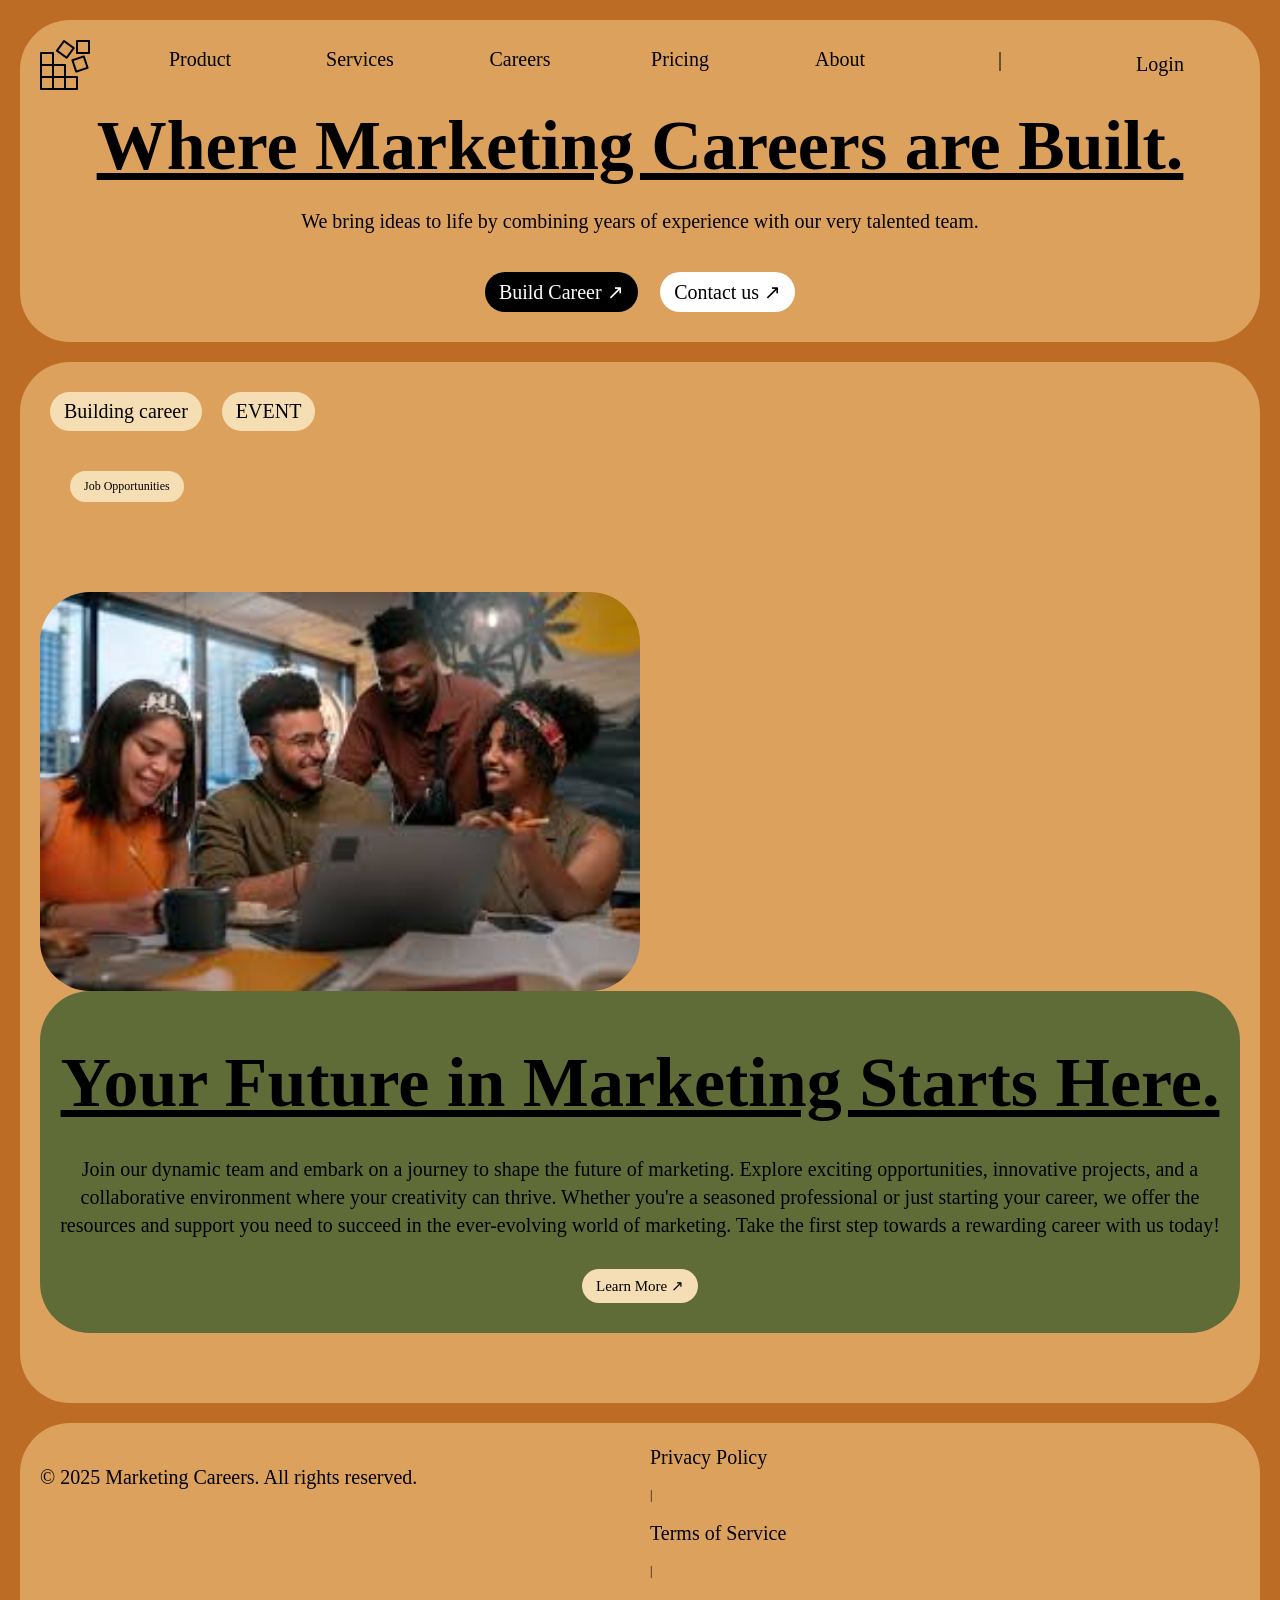
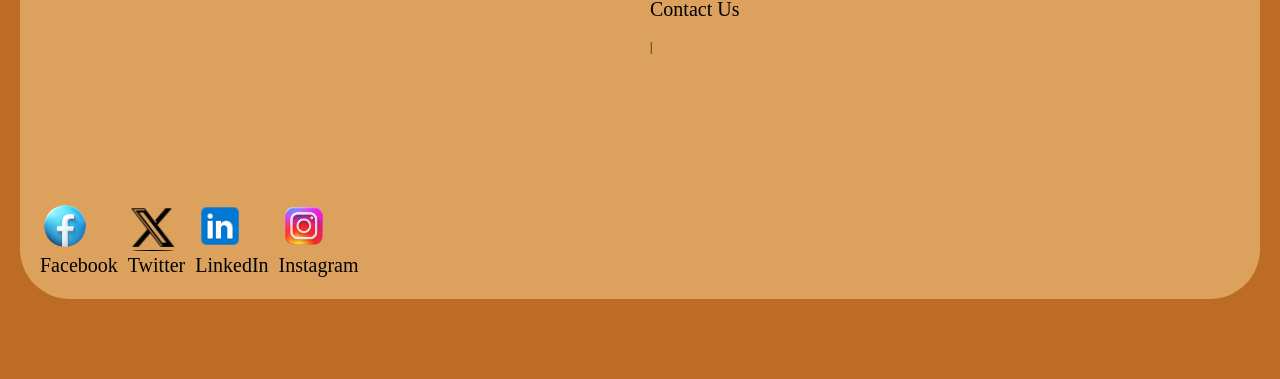
<file: htmlv3/index.html>
<!DOCTYPE html>
<html lang="en">
<head>
    <meta charset="UTF-8">
    <meta name="viewport" content="width-device-width, initial-scale=1.0">
    <title>Webpage Replica v3 </title>
    <link rel="stylesheet" href="webver3.css">
    <!-- <script src="replica_script.js"></script> -->
</head>
<body>
    <div class="main-container"> 
    
    <header>
        <div class="logo">
            <img src="logo.png" alt="Company Logo" >
        </div>
        <nav class="sidebar">
            <ol class="ol-links"  style="list-style-type:none;" class="">
                <!--the # is a placeholder link for now -->
                <li><a href="#"> Product </a></li>
                <li><a href="#"> Services </a></li>
                <li><a href="#"> Careers </a></li>
                <li><a href="#"> Pricing </a></li>
                <li><a href="#"> About </a></li>|
                <li style="padding:5px"><a href="#"> Login </a></li>    
                
            </ol>
        </nav>
        <h1 class="h1-style">  Where Marketing Careers are Built. </h1>
        <p> We bring ideas to life by combining years of experience with our very talented team. </p>
        <button class="black-button"><a href="#" class="link-white" > Build Career ↗ </a></button>
        <button class="white-button"><a href="#" class="link-black"> Contact us ↗ </a></button>
    </header>
    <section class="background-img-section">
        <div class="button-container">
            <button class="left_button"><a href="#">
                Building  career 
                <button><span><a href="#"> EVENT </a></span></button>
                </a></button>
            <div id="div1">
                <button> Job Opportunities </button>
                
            </div>
        </div>
        <article> 
            <img src="marketingteam.png" alt="Marketing Team Image" class="marketing-team-image">
        </article>
        <div class="text-container">
            <h2 class="h2-style"> Your Future in Marketing Starts Here. </h2>
            <p class="p-style">  Join our dynamic team and embark on a journey to shape the future of marketing. Explore exciting opportunities, innovative projects, and a collaborative environment where your creativity can thrive. Whether you're a seasoned professional or just starting your career, we offer the resources and support you need to succeed in the ever-evolving world of marketing. Take the first step towards a rewarding career with us today!  </p>
            <button class="learn-more-button"><a href="#" class="link-white"> Learn More ↗ </a></button>
        </div>
    </section>
    
    <footer class="footer-background">
        <div class="footer-text">
            <p> © 2025 Marketing Careers. All rights reserved. </p>
        </div>
        <div class="footer-links">
            <a href="#"> Privacy Policy </a>    | <br>
            <a href="#"> Terms of Service </a>  | <br>
            <a href="#"> Contact Us </a>        | <br>
        </div>

        <div class="social-media">
            <a href="#"><img src="Facebook.png"> Facebook </a> 
            <a href="#"><img src="twitter.png"> Twitter </a> 
            <a href="#"><img src="linkedin.png"> LinkedIn </a> 
            <a href="#"><img src="Instagram.png"> Instagram </a>
        </div>
        
        <!---
        <div class="footer-logo">
            <img src="logo.png" alt="Company Logo">    
        </div>
        -->
        
    </footer>
</div> <!-- end of main container -->
</body>
</html>
</file>
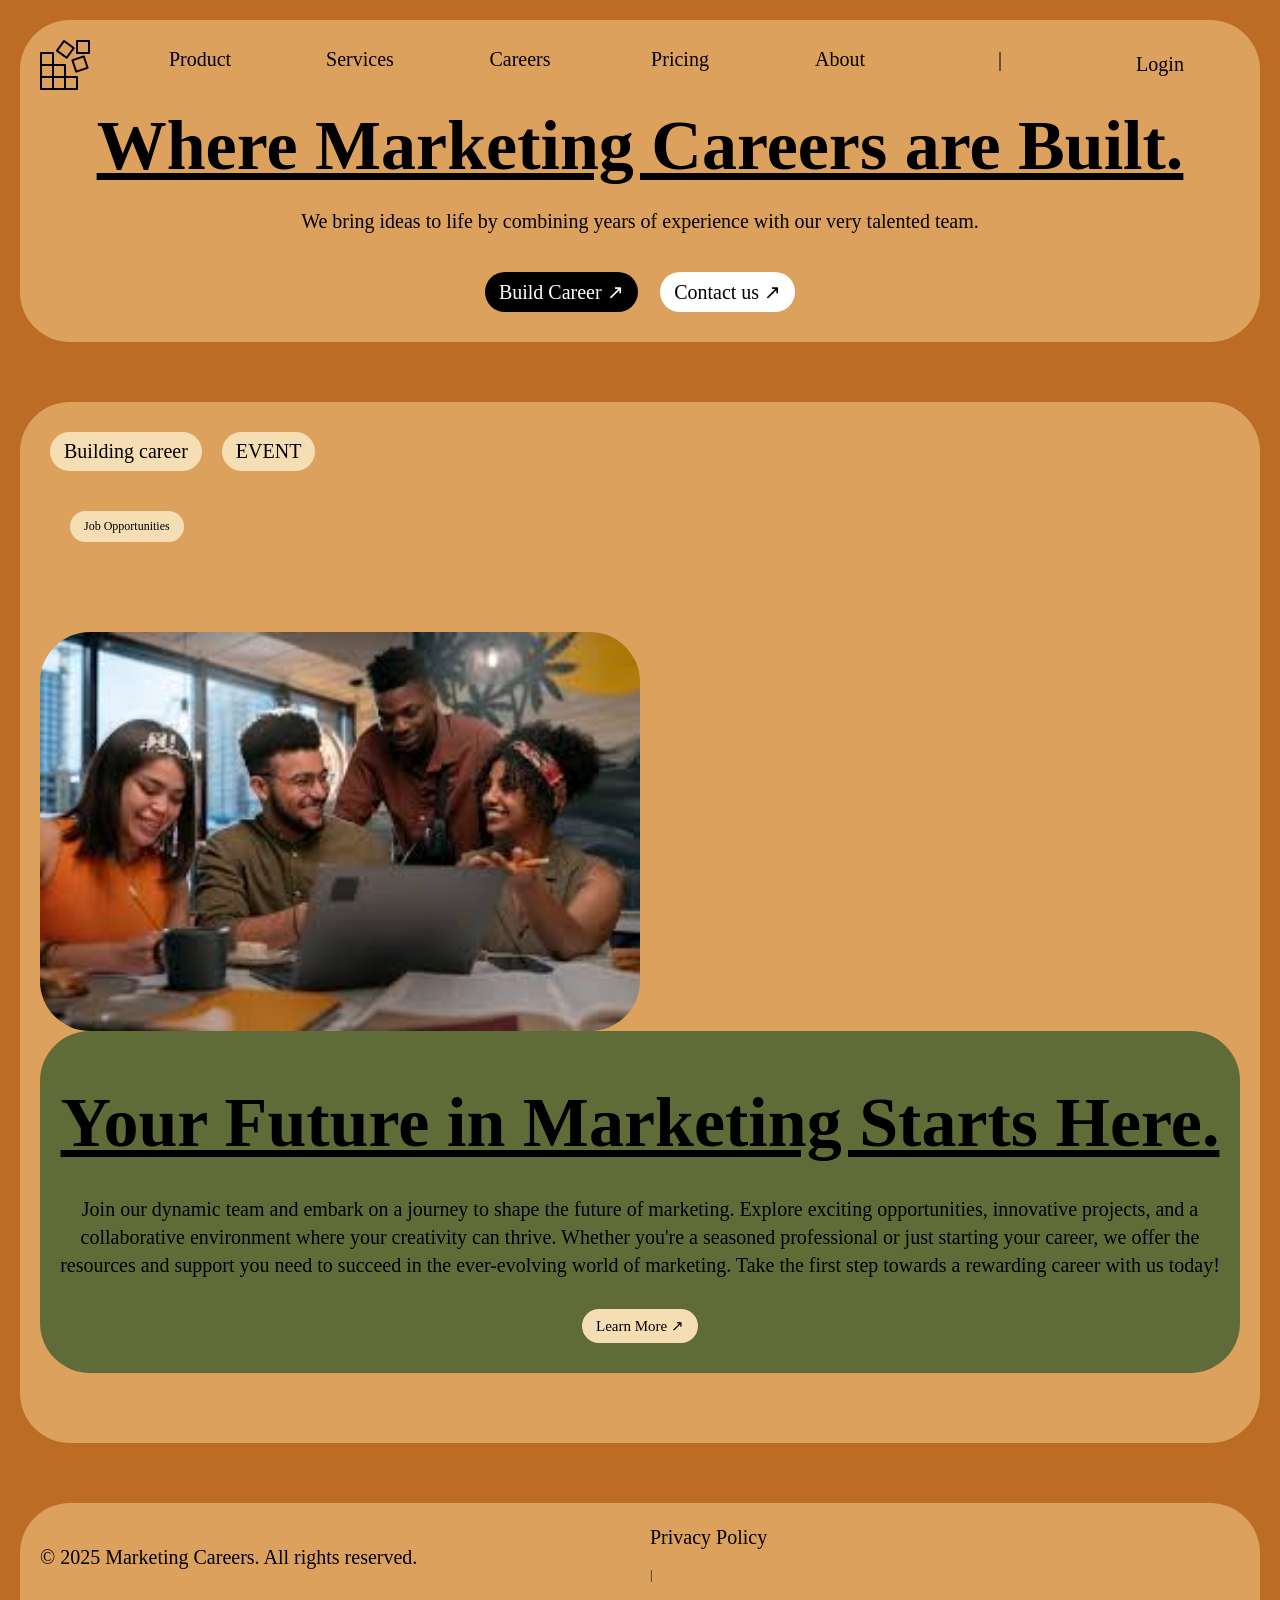
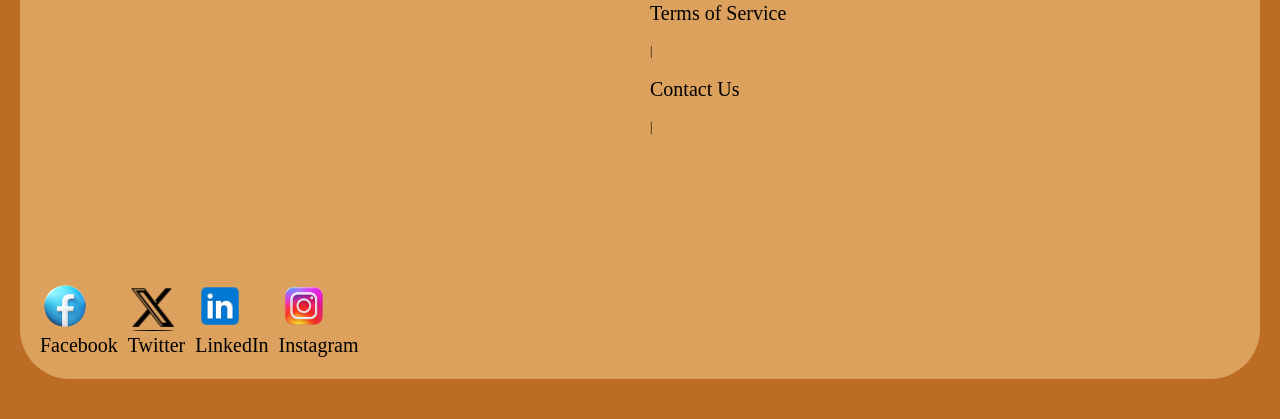
<file: htmlv3/webver3.html>
<!DOCTYPE html>
<html lang="en">
<head>
    <meta charset="UTF-8">
    <meta name="viewport" content="width-device-width, initial-scale=1.0">
    <title>Webpage Replica v3 </title>
    <link rel="stylesheet" href="webver3.css">
    <!-- <script src="replica_script.js"></script> -->
</head>

<body>
    <header>
        <div class="logo">
            <img src="logo.png" alt="Company Logo" >
        </div>
        <nav class="sidebar">
            <ol class="ol-links"  style="list-style-type:none;" class="">
                <!--the # is a placeholder link for now -->
                <li><a href="#"> Product </a></li>
                <li><a href="#"> Services </a></li>
                <li><a href="#"> Careers </a></li>
                <li><a href="#"> Pricing </a></li>
                <li><a href="#"> About </a></li>|
                <li style="padding:5px"><a href="#"> Login </a></li>    
                
            </ol>
        </nav>
        <h1 class="h1-style">  Where Marketing Careers are Built. </h1>
        <p> We bring ideas to life by combining years of experience with our very talented team. </p>
        <button class="black-button"><a href="#" class="link-white" > Build Career ↗ </a></button>
        <button class="white-button"><a href="#" class="link-black"> Contact us ↗ </a></button>
    </header>

    <section class="background-img-section">
        <div class="button-container">
            <button class="left_button"><a href="#">
                Building  career 
                <button><span><a href="#"> EVENT </a></span></button>
                </a></button>
            <div id="div1">
                <button> Job Opportunities </button>
                
            </div>
        </div>
        <article> 
            <img src="marketingteam.png" alt="Marketing Team Image" class="marketing-team-image">
        </article>
        <div class="text-container">
            <h2 class="h2-style"> Your Future in Marketing Starts Here. </h2>
            <p class="p-style">  Join our dynamic team and embark on a journey to shape the future of marketing. Explore exciting opportunities, innovative projects, and a collaborative environment where your creativity can thrive. Whether you're a seasoned professional or just starting your career, we offer the resources and support you need to succeed in the ever-evolving world of marketing. Take the first step towards a rewarding career with us today!  </p>
            <button class="learn-more-button"><a href="#" class="link-white"> Learn More ↗ </a></button>

        </div>
    </section>
    
    <footer class="footer-background">
        <div class="footer-text">
            <p> © 2025 Marketing Careers. All rights reserved. </p>
        </div>
        <div class="footer-links">
            <a href="#"> Privacy Policy </a>    | <br>
            <a href="#"> Terms of Service </a>  | <br>
            <a href="#"> Contact Us </a>        | <br>
        </div>

        <div class="social-media">
            <a href="#"><img src="Facebook.png"> Facebook </a> 
            <a href="#"><img src="twitter.png"> Twitter </a> 
            <a href="#"><img src="linkedin.png"> LinkedIn </a> 
            <a href="#"><img src="Instagram.png"> Instagram </a>
        </div>
        
        <!---
        <div class="footer-logo">
            <img src="logo.png" alt="Company Logo">    
        </div>
        -->
        
    </footer>

</body>
</html>
</file>
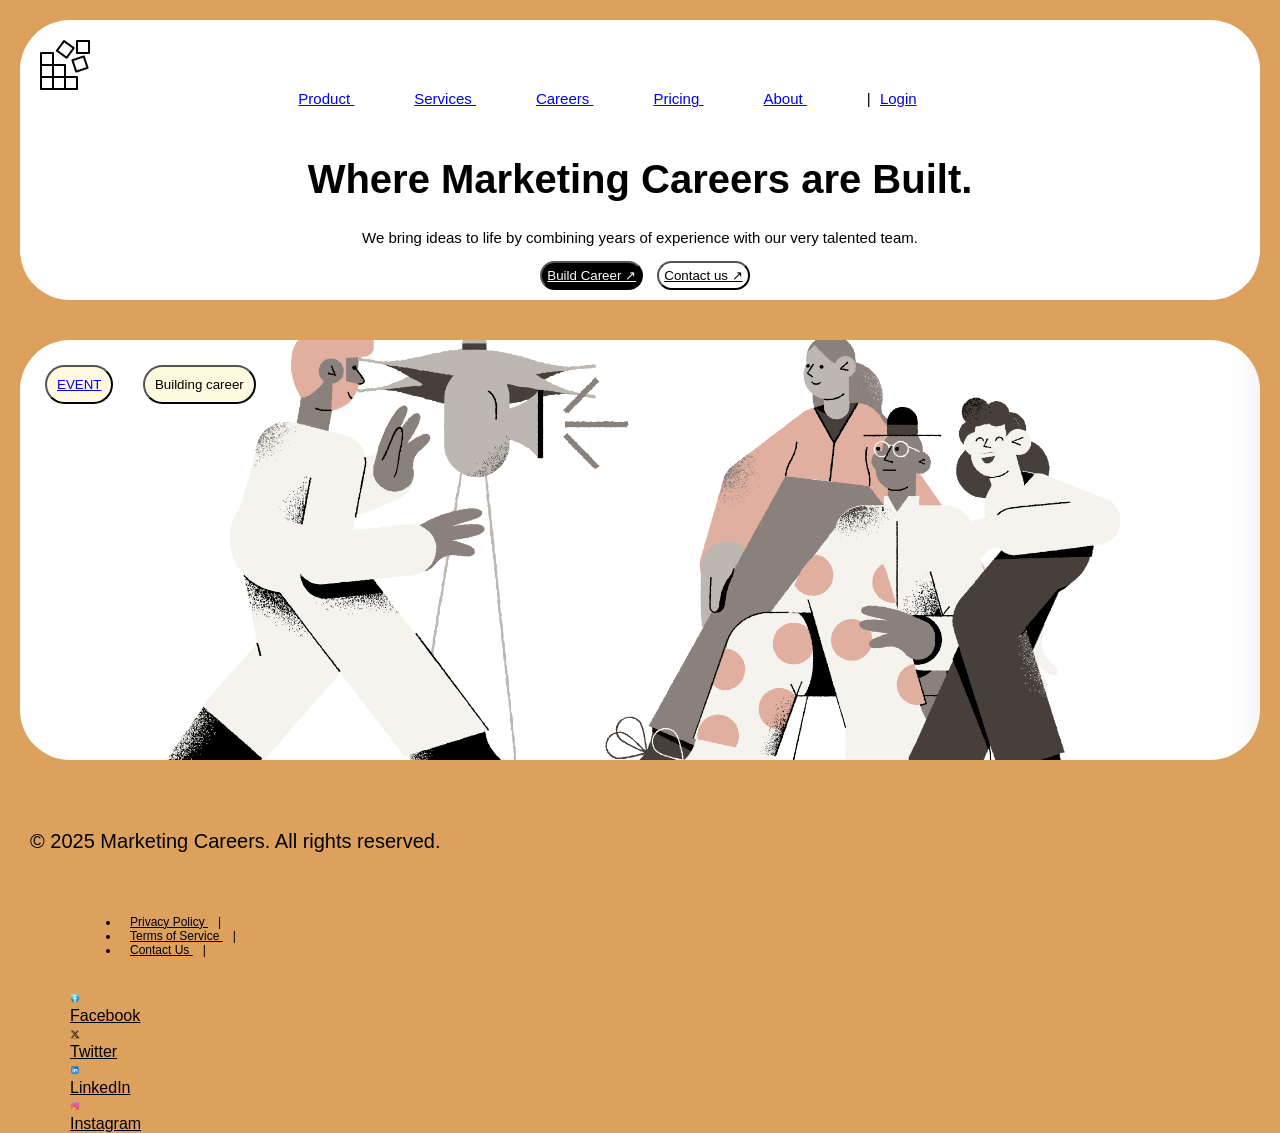
<file: website replication/webpage_replica.html>
<!DOCTYPE html>
<html lang="en">
<head>
    <meta charset="UTF-8">
    <meta name="viewport" content="width-device-width, initial-scale=1.0">
    <title>Webpage Replica</title>
    <link rel="stylesheet" href="replica_stylesheet.css">
    <!-- <script src="replica_script.js"></script> -->
</head>

<body>
    <header>
        <div class="logo">
            <img src="logo.png" alt="Company Logo" >
        </div>
        <nav class="sidebar">
            <ol class="ol-links"  style="list-style-type:none;" class="">
                <!--the # is a placeholder link for now -->
                <li><a href="#"> Product </a></li>
                <li><a href="#"> Services </a></li>
                <li><a href="#"> Careers </a></li>
                <li><a href="#"> Pricing </a></li>
                <li><a href="#"> About </a></li>|
                <li style="padding:5px"><a href="#"> Login </a></li>    
                
            </ol>
        </nav>
        <h1>    Where Marketing Careers are Built.  </h1>
        <p> We bring ideas to life by combining years of experience with our very talented team. </p>
        <button class="black-button"><a href="#" class="link-white" > Build Career ↗ </a></button>
        <button class="white-button"><a href="#" class="link-black"> Contact us ↗ </a></button>
    </header>

<section class="background-image">
    <div>
        <button><a href="#"> EVENT </a></button>
        <button class="left_button"><a href="#"> Building  career </a></button>

    </div>
    <div id="div1">
        <button> Job Opportunities </button>
        
    </div>


</section>


<footer class="footer-background">
    <div class="footer-text">
        <p> © 2025 Marketing Careers. All rights reserved. </p>
    </div>
    <div class="footer-links">
        <ul>
            <li><a href="#"> Privacy Policy </a> | </li>
            <li><a href="#"> Terms of Service </a> | </li>
            <li><a href="#"> Contact Us </a> | </li>
        </ul>
        <!--  <a href="#"> Privacy Policy </a>    | <br>
        <a href="#"> Terms of Service </a>  | <br>
        <a href="#"> Contact Us </a>        | <br>-->
    </div>

    <div class="social-media">
        <a href=""><img src="Facebook.png"> Facebook </a> 
        <a href="#"><img src="twitter.png"> Twitter </a> 
        <a href="#"><img src="linkedin.png"> LinkedIn </a> 
        <a href="#"><img src="Instagram.png"> Instagram </a>
    </div>

    <!---
    <div class="footer-logo">
        <img src="logo.png" alt="Company Logo">    
    </div>
    -->
    
</footer>

</body>
</html>
</file>
<file: htmlv3/webver3.css>
*{
    box-sizing: border-box;
    font-family: 'Times New Roman', Times, serif;
    /* font-family: Arial, Helvetica, sans-serif */
    font-size: 20px;
    
}

/* =========================
    GLOBAL / BODY
   ========================= */

body {
    margin: 0;
    padding: 0;
    background-color: #BC6C25;
    color: black;
    line-height : 1.4em;
    /* FIXED: removed duplicate font-family */
    font-family: Arial, Helvetica, sans-serif;
    /* FIXED: grid now actually does something */
    display: grid;
    grid-template-rows: auto auto 1fr auto;
    gap: 20px;
    
}

/* =========================
    HEADER
   ========================= */

header {
    padding: 30px;
    text-align: center;
    font-size: 4.5rem;
    background-color: #DDA15E;
    border-radius: 50px;
    margin: 20px;
    z-index: 3;
    /*display : grid;
    gap: 15px;*/
}
.h1-style {
    font-size : 3.5rem;
    align-items: center;
    color: black;
    text-decoration: underline;
}


.logo {
    width: 800px;
    height: auto;
    display: grid;
    align-content: flex-start;
    margin-top : -10px;
    margin-left : -10px;
    z-index: 2;

}

/* =========================
    LINKS & BUTTONS
   ========================= */

a {
    text-decoration: none;
    color: black;
}

a:hover {
    color: #737f4d;
}

a:active {
    color: #2c92ce;
}

.link-white {
    color: white;
}

.link-black {
    color: black;
}

button {
    padding: 8px 14px;
    border-radius: 50px;
    border: none;
    cursor: pointer;
    font-size: 12px;
}

.black-button {
    background-color: black;
    color: white;
}

.white-button {
    background-color: white;
    color: black;
}
.black-button a:hover {
    color: white;
}

.white-button a :hover {
    color: black;
}
/* =========================
    NAVIGATION
   ========================= */

header > nav ol {
    margin-top: -45px  ;
    margin-left : 80px;
    padding: 0;
    display: grid;
    grid-template-columns: repeat(auto-fit, minmax(100px, 1fr));
    grid-gap: 20px;
    grid-auto-rows: minmax(30px, auto);

}

nav ol li {
    list-style: none;
    font-size: 15px;
    cursor: pointer;
}

/* =========================
    SECTIONS
   ========================= */
.backgroung-img-section {
    text-align : center ;
    width : 200px;
    height : auto ;
}

section {
    margin: 20px;
    padding: 20px;
    background-color: #DDA15E;
    border-radius: 50px;
    /* FIXED: grid for internal layout */
    display: grid;
    gap :50px;
    justify-content: center;
    
}

section button {
    background-color: wheat;
    margin : 10px
    
}
article {
    display: grid;
    place-content:right;
    margin-top : 10px ;
}
article img{
    width : 30% ;
    height : auto ;
    border-radius: 50px;
}

section>div>span>a {
    text-align : left ;
    font-size :15px;

}
.h2-style {
    font-size : 3.5em;
    align-items: center;
    color: black;
    text-decoration: underline;

}
.learn-more-button a {
    color : black;
    align-items: left;
    font-size : 15px;

}
.learn-more-button a:hover {
    color : white;
}

.marketing-team-image {
    width : 50% ;
    height : auto ;
    border-radius: 50px;
}

.text-container{
    margin-top : -50px;
    margin-bottom : 50px;
    text-align : center ;
    background-color: #606C38;
    border-radius: 50px;
    padding : 20px;
}


/* FIXED: proper flex usage instead of inherit */
#div1 {
    display: flex;
    border-radius: 50px;
    padding: 20px;
}

/* =========================
    LIST LINK EFFECTS
   ========================= */

/* FIXED: removed illegal nested CSS */
.ol-links a:visited {
    color: black;
}

.ol-links li:hover {
    background-color: #737f4d;
    color: black;
}

/* =========================
    FOOTER (GRID DONE RIGHT)
   ========================= */

footer {
    background-color: #DDA15E;
    border-radius: 50px;
    margin: 20px;
    padding: 20px;
    /* FIXED: proper grid usage */
    display: grid;
    grid-template-columns: 1fr 1fr 1fr;
    gap: 20px;
    font-size: 15px;
}

.footer-text {
    font-size: 10px;
}

/* FIXED: flex instead of floats */
.footer-links {
    display: flex;
    flex-direction: column;
    gap: 10px;
    font-size: 12px;
}

.footer-links a {
    color: black;
}

.footer-links a:hover {
    text-decoration: underline;
    color : rgb(18, 32, 1);
    background-color:#737f4d ;
}

/* =========================
    SOCIAL MEDIA
   ========================= */

.social-media {
    display: flex;
    gap: 10px;
    justify-content :last baseline;
    margin-right : -200px;
    margin-top: 120px;
    font-size: 10px;
    text-align: right;
}

.social-media img {
    display: grid;
    grid-template-rows:auto ;
    width: 50px;
    height: auto;
    text-align: right;
    margin-right: auto;

}

/* =========================
    SIDEBAR (RESPONSIVE)
   ========================= */

@media (max-width: 1200px) {
    body{
        line-height: 1.3em;
    }

    .main-container{
        width:80%;
        margin: auto;
        position: sticky;
        z-index: 1;
    }
    .sidebar{
        position: absolute;
        width: 20%;
        height: 100%;
        background-color: #545e31;
        padding-top: 15px;
        font-size: 15px;
        color: white;
        top: 0;
        /*display:  flex for vertical layout*/
        display: flex;
        flex-direction: column;
        gap: 10px;
        z-index: 0;
    }
    
    }
/*
    .sidebar {
        position: fixed;
        top: 0;
        left: 0;
        width: 200px;
        height: 100%;
        background-color: #545e31;
        padding-top: 15px;

        font-size: 15px;
        color: white;

        /* FIXED: flex for vertical layout 
        display: flex;
        flex-direction: column;
        gap: 10px;
        z-index: 1;
    }
    */

    /* FIXED: removed illegal nesting */
    .sidebar a {
        color: black;
        padding: 10px;
    }
    .sidebar a:hover {
        background-color: #737f4d;
    }
    nav ol {
        list-style-type:disc; ;
        margin-left: 20px;
        padding: 20;
        flex-direction: column;
        gap: 20px;
    }

    footer {
        grid-template-columns: 1fr 1fr;
    }


/* =========================
RESPONSIVE BUTTONS
   ========================= */

@media (max-width: 800px) {
    button {
        font-family: Georgia, 'Times New Roman', Times, serif;
        font-size: 10px;
        background-color: rgb(238, 238, 238);
    }
}
</file>
<file: website replication/replica_stylesheet.css>
body{
    font-family: Arial, sans-serif;
    margin: 0;
    padding: 0;
    background-color:#DDA15E;
    color : black;
    font-family: Arial, Helvetica, sans-serif;
    display : flex;
    flex-direction : column;
}

header{
    padding: 10px;
    text-align: center;
    background-color: white;
    font-family: Arial, Helvetica, sans-serif;
    font-weight: normal;
    font-size : 15px;
    border-radius : 50px;
    margin : 20px;


}

/* header button{
    margin-left: 10px;
    background-color: black;
    border-style : solid;
    border-color : black;
    padding : 10px;
    font-size : 15px;
    cursor : pointer;
    position : inherit;
} */


.link-white{
color:white
}

.link-black{
    color:black
}

.font-effect{
    font-family: 'Times New Roman', Times, serif;
    font-size : 20px;
    color : black;
}

.black-button{
    background-color: black;
}
.white-button{
    background-color: white;
    
}
#div1{
    color: black;
    background-color: wheat;
    border-radius : 50px;
}
nav ol{
    padding:0;
    margin : 50px;

}
nav ol li{
    display: inline;
    margin-right: 60px;
    font-size : 15px;
    cursor : pointer;

}

.logo{
    position : relative;
    top : 10px;
    left : 10px;
    height: 10px;
    width : 10px;
}

.background-image{
    background-image: url('new_bg.png');
    background-size: cover;
    background-position: center;
    height: 400px;
    position: relative;
    opacity: background-image 0.5;
}

.left_button{
    background-color: #FEFAE0;
    color: white;
    padding: 10px;
    position: inherit;
    border-radius : 50px;
    margin : 10px;
}
.left_button :hover{
    color: black;

}
.left_button a{
    text-decoration: none;
    color : black;
}
section button{
    position : inherit;
    color : black;
    padding: 10px;
    margin :15px;
    border-radius : 50px;
    size : small;
}

button{
    position : inherit;
    color : black;
    padding: 5px;
    border-radius : 50px;
    size : small;
    margin-left: 10px;
}

.menu{
    font-family: Arial, Helvetica, sans-serif;
    font-size : 10px;
    cursor : pointer;
    position : inherit;

}
@media(max-width:1200px){
    button {
        font-family: Georgia, 'Times New Roman', Times, serif;
        font-size: 10px;
        color: black;
        background-color: wheat;
    }
}

@media(min-width:800px){
    #div1{
        display: none;
    }
}

a:active{
    color:#0f08f0;
}

a:hover{
    color: rgb(15, 16, 16);
}
.ol-links{
    a:visited{
    color:rgb(0, 0, 0)
    };
    li:hover{
    background-color: rgb(212, 203, 197);
    color : lightgray;
    }
}

h1 {
    font-size: 40px;
    padding : 0px;
    
}

section {
    padding : 10px;
    margin : 20px;
    background-color: white ;
    border-radius : 50px;
    
}

section div button{
    background-color: #FEFAE0;
    position : inherit;
    padding: 10px;
    margin :15px;
    border-radius : 50px;
}

.footer-background{
    padding : 10px;
    margin : 10px;
}

.footer-text{
    font-family: Arial, Helvetica, sans-serif;
    font-size: 20px;
    padding : 10px;
    position : left;
    
}

.footer-links{
    font-size: 12px;
    padding : 10px;
    margin : 10px;
    position: center;
    margin-left: 50px;
    
}
.footer-links a{
    margin: 10px;
    color : black;
}
.footer-links a:hover{
    color : black;
}
.footer-logo{
    position : relative;
    bottom : 10px;
    right: 10px;
    height: 10px;
    width : 10px;
}

.social-media {
    width: 20px;
    height: 20px;
    margin-left: 50px;
    position : right;
}
.social-media a{
    color : black;
}
.social-media img {
    width : 10px;
    height : 10px;
}

@media(max-width:1200px){
    .sidebar{
    height: 100%;
    width: 150px;
    position: fixed;
    top: 0;
    left: 0;
    color: white;
    font-family: sans-serif;
    font-size  : 15px;
    .sidebar a{
        color: white ;
        text-decoration-line: none;;
        padding: 10px;
    }

    background-color: #545e31;
    padding-top: 15px;
    }
    .footer-text{
        font-size: 15px;
        
    }
    .footer-links{
        font-size: 10px;
    }
    }
</file>
